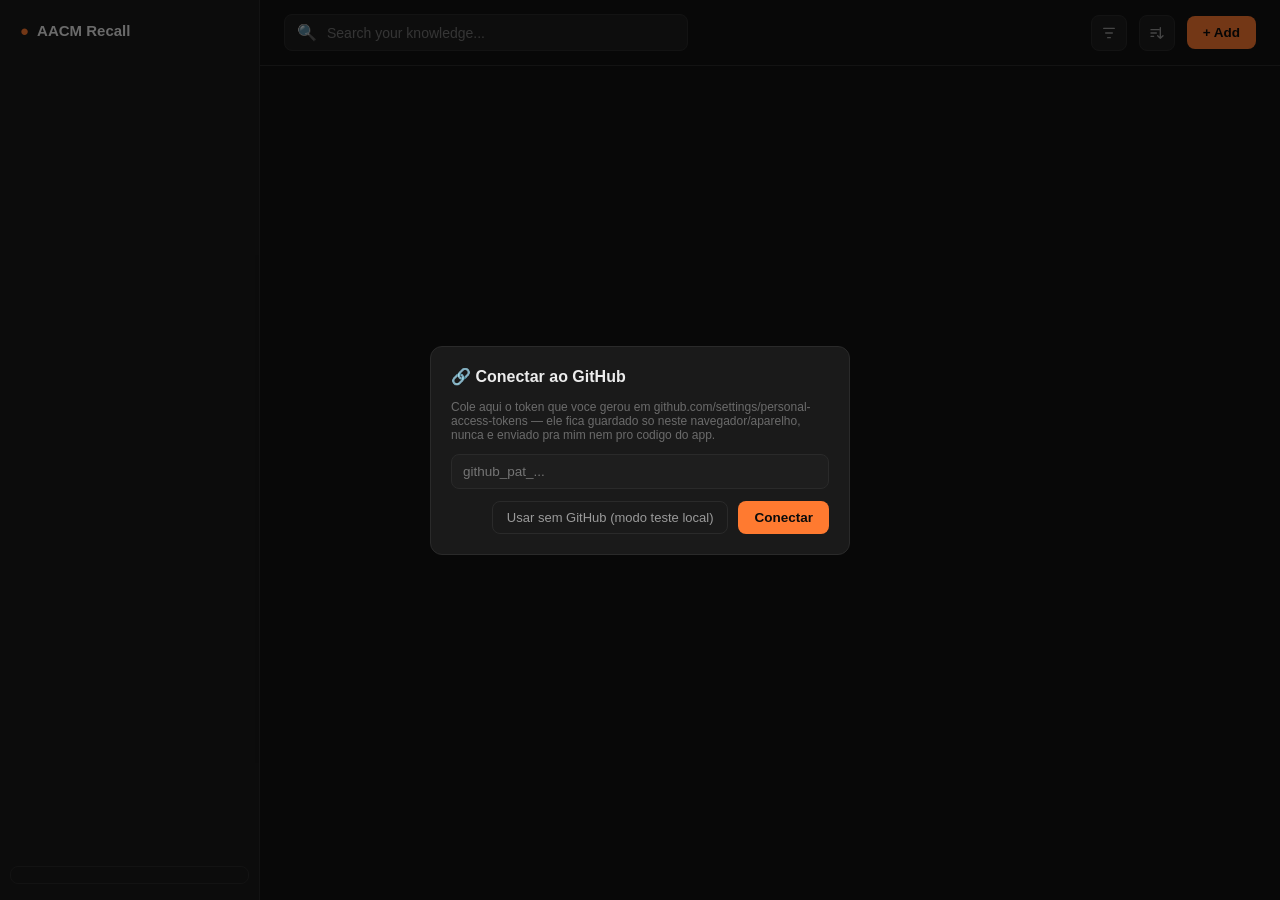
<file: index.html>
<!doctype html>
<html lang="pt-BR">
<head>
  <meta charset="utf-8" />
  <meta name="viewport" content="width=device-width, initial-scale=1, viewport-fit=cover" />
  <title>AACM Recall</title>
  <meta name="theme-color" content="#121212" />
  <link rel="manifest" href="manifest.json" />
  <link rel="stylesheet" href="style.css" />
</head>
<body>
  <div id="app">
    <aside class="sidebar" id="sidebar">
      <a href="#" class="brand" id="brandHome"><span class="dot">●</span> AACM Recall</a>
      <ul class="tag-list" id="tagList"></ul>
      <div class="sidebar-footer">
        <button id="githubStatus" class="github-status"></button>
      </div>
    </aside>

    <div class="main">
      <div class="topbar">
        <div class="search-box">
          <span>🔍</span>
          <input type="text" id="searchInput" placeholder="Search your knowledge..." />
        </div>
        <div class="spacer"></div>
        <button class="icon-btn" id="filterBtn" title="Filtros">
          <svg width="16" height="16" viewBox="0 0 24 24" fill="none" stroke="currentColor" stroke-width="2" stroke-linecap="round" stroke-linejoin="round"><path d="M4 5h16M7 12h10M10 19h4"/></svg>
        </button>
        <button class="icon-btn" id="sortBtn" title="Ordenar">
          <svg width="16" height="16" viewBox="0 0 24 24" fill="none" stroke="currentColor" stroke-width="2" stroke-linecap="round" stroke-linejoin="round"><path d="M3 7h12M3 12h8M3 17h4M17 4v16m0 0 4-4m-4 4-4-4"/></svg>
        </button>
        <button class="btn-add" id="addBtn">+ Add</button>
      </div>

      <div class="content" id="content"></div>
    </div>
  </div>

  <div id="modalRoot"></div>

  <script src="app.js"></script>
</body>
</html>
</file>
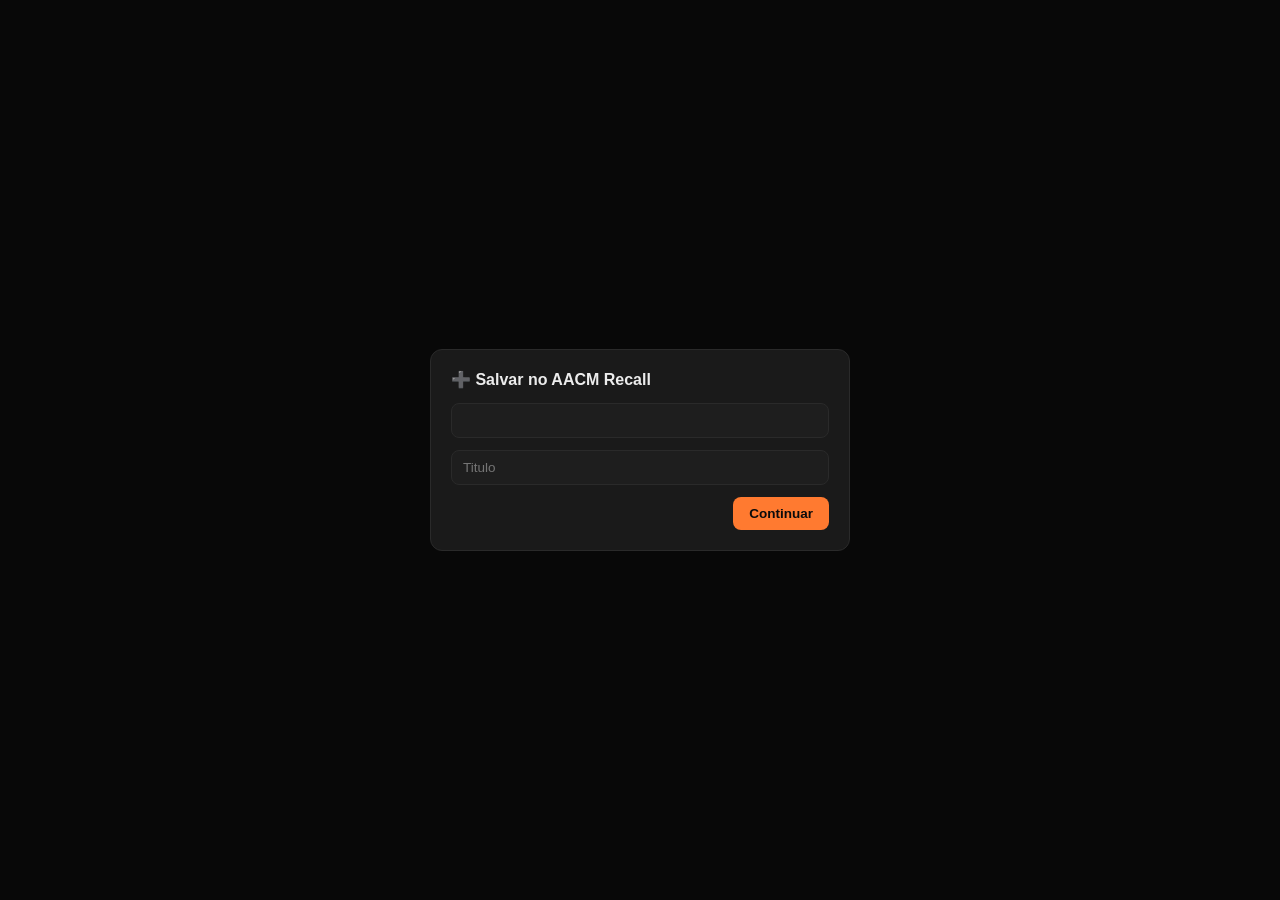
<file: share-target.html>
<!doctype html>
<html lang="pt-BR">
<head>
  <meta charset="utf-8" />
  <meta name="viewport" content="width=device-width, initial-scale=1" />
  <title>Salvar no AACM Recall</title>
  <link rel="stylesheet" href="style.css" />
</head>
<body>
  <!--
    Esta pagina e o "destino" registrado em manifest.json -> share_target.
    Quando voce toca em [Compartilhar] -> [AACM Recall] em qualquer app do
    Android, o sistema abre ESTA pagina com o link (ou texto) na URL, tipo:
      share-target.html?title=...&text=...&url=https://...
    Ela separa o link do texto, mostra a mesma tela de "Salvar" do app
    principal e redireciona para a Home depois.
  -->
  <div id="modalRoot"></div>
  <script>
    const params = new URLSearchParams(location.search);
    const rawUrl = params.get("url") || "";
    const rawText = params.get("text") || "";
    const rawTitle = params.get("title") || "";
    // Alguns apps (ex.: Instagram, X) mandam o link dentro de "text" em vez de "url"
    const urlFromText = (rawText.match(/https?:\/\/\S+/) || [])[0];
    const finalUrl = rawUrl || urlFromText || "";

    document.getElementById("modalRoot").innerHTML = `
      <div class="modal-backdrop">
        <div class="modal">
          <h3>➕ Salvar no AACM Recall</h3>
          <input id="mUrl" value="${finalUrl}" />
          <input id="mTitle" placeholder="Titulo" value="${rawTitle}" />
          <div class="modal-actions">
            <button class="btn-add" id="mGo">Continuar</button>
          </div>
        </div>
      </div>`;

    document.getElementById("mGo").addEventListener("click", () => {
      const q = new URLSearchParams({ url: document.getElementById("mUrl").value, title: document.getElementById("mTitle").value });
      location.href = `index.html?prefill=1&${q.toString()}#add`;
    });
  </script>
</body>
</html>
</file>
<file: style.css>
:root {
  --bg: #121212;
  --bg-panel: #1a1a1a;
  --bg-card: #1e1e1e;
  --bg-hover: #262626;
  --border: #2a2a2a;
  --text: #ececec;
  --text-dim: #9a9a9a;
  --text-faint: #6b6b6b;
  --accent: #ff7a30;
  --accent-text: #0b0b0b;
  --link: #7c9eef;
  --radius: 10px;
}

* { box-sizing: border-box; }

html, body {
  margin: 0;
  height: 100%;
  background: var(--bg);
  color: var(--text);
  font-family: -apple-system, "Segoe UI", Roboto, Inter, Arial, sans-serif;
}

#app {
  display: grid;
  grid-template-columns: 260px 1fr;
  height: 100vh;
}

/* ---------- Sidebar ---------- */
.sidebar {
  background: var(--bg-panel);
  border-right: 1px solid var(--border);
  padding: 16px 10px;
  overflow-y: auto;
  display: flex;
  flex-direction: column;
}
.sidebar-footer { margin-top: auto; padding-top: 14px; }
.github-status {
  width: 100%;
  background: none;
  border: 1px solid var(--border);
  color: var(--text-faint);
  font-size: 12px;
  padding: 8px 10px;
  border-radius: 8px;
  cursor: pointer;
  text-align: left;
}
.github-status:hover { color: var(--text-dim); border-color: #3a3a3a; }

.brand {
  display: flex;
  align-items: center;
  gap: 8px;
  padding: 6px 10px 18px;
  font-weight: 700;
  font-size: 15px;
  color: var(--text);
  text-decoration: none;
  cursor: pointer;
}
.brand:hover { color: var(--accent); }
.brand .dot { color: var(--accent); }

.tag-list { list-style: none; margin: 0; padding: 0; }
.tag-item {
  display: flex;
  justify-content: space-between;
  align-items: center;
  padding: 9px 10px;
  border-radius: 8px;
  cursor: pointer;
  color: var(--text-dim);
  font-size: 13.5px;
  font-weight: 700;
  margin-bottom: 2px;
}
.tag-item:hover { background: var(--bg-hover); color: var(--text); }
.tag-item.active { background: var(--bg-hover); color: var(--text); }
.tag-item .count {
  background: #2d2d2d;
  color: var(--text-dim);
  font-size: 11px;
  font-weight: 600;
  padding: 1px 7px;
  border-radius: 10px;
}

.tag-item-new {
  color: var(--accent);
  margin-top: 6px;
  border-top: 1px solid var(--border);
  padding-top: 12px;
  border-radius: 0;
}
.tag-item-new span { display: flex; align-items: center; gap: 6px; }

/* ---------- Main ---------- */
.main { display: flex; flex-direction: column; min-width: 0; }

.topbar {
  display: flex;
  align-items: center;
  gap: 12px;
  padding: 14px 24px;
  border-bottom: 1px solid var(--border);
}

.search-box {
  flex: 1;
  max-width: 420px;
  display: flex;
  align-items: center;
  gap: 8px;
  background: var(--bg-card);
  border: 1px solid var(--border);
  border-radius: 8px;
  padding: 8px 12px;
  color: var(--text-dim);
}
.search-box input {
  background: none;
  border: none;
  outline: none;
  color: var(--text);
  width: 100%;
  font-size: 14px;
}

.spacer { flex: 1; }

.btn-add {
  background: var(--accent);
  color: var(--accent-text);
  border: none;
  font-weight: 700;
  font-size: 13.5px;
  padding: 9px 16px;
  border-radius: 8px;
  cursor: pointer;
}
.btn-add:hover { filter: brightness(1.08); }

.icon-btn {
  background: var(--bg-card);
  border: 1px solid var(--border);
  color: var(--text-dim);
  width: 36px;
  height: 36px;
  border-radius: 8px;
  display: flex;
  align-items: center;
  justify-content: center;
  cursor: pointer;
}
.icon-btn:hover { color: var(--text); border-color: #3a3a3a; }

/* ---------- Dropdowns (Filter / Sort) ---------- */
.dropdown-panel {
  z-index: 60;
  width: 240px;
  background: var(--bg-panel);
  border: 1px solid var(--border);
  border-radius: 10px;
  padding: 12px;
  box-shadow: 0 10px 30px rgba(0,0,0,.45);
  max-height: 70vh;
  overflow-y: auto;
}
.dropdown-section { padding: 8px 2px; border-bottom: 1px solid var(--border); }
.dropdown-section:last-child { border-bottom: none; }
.dropdown-title { font-size: 11px; text-transform: uppercase; letter-spacing: .04em; color: var(--text-faint); margin-bottom: 8px; }
.dropdown-row { display: flex; align-items: center; gap: 8px; }
.dropdown-row input[type="date"] {
  background: var(--bg-card); border: 1px solid var(--border); color: var(--text);
  border-radius: 6px; padding: 5px 7px; font-size: 12.5px; flex: 1;
}
.dropdown-list { max-height: 160px; overflow-y: auto; display: flex; flex-direction: column; gap: 6px; }
.dropdown-check, .dropdown-radio {
  display: flex; align-items: center; gap: 8px; font-size: 13px; color: var(--text-dim); cursor: pointer; padding: 3px 0;
}
.dropdown-check:hover, .dropdown-radio:hover { color: var(--text); }
.hint { color: var(--text-faint); font-size: 12px; }

/* ---------- Filtro em "gaveta" (Date / Source / Tags) ---------- */
.dropdown-panel-filter { width: 280px; padding: 8px; }

.filter-menu-list { display: flex; flex-direction: column; }
.filter-menu-row {
  display: flex; align-items: center; gap: 10px;
  padding: 11px 10px; border-radius: 8px; cursor: pointer;
  color: var(--text); font-size: 14px; font-weight: 600;
}
.filter-menu-row:hover { background: var(--bg-hover); }
.filter-menu-icon { font-size: 15px; }
.filter-menu-label { flex: 1; }
.filter-menu-count {
  background: #2d2d2d; color: var(--text-dim); font-size: 11px; font-weight: 700;
  padding: 1px 7px; border-radius: 10px;
}
.filter-menu-chevron { color: var(--text-faint); font-size: 16px; }

.filter-sub-header {
  display: flex; align-items: center; gap: 8px;
  font-size: 14.5px; font-weight: 700; color: var(--text);
  padding: 6px 4px 12px;
}
.filter-back {
  background: none; border: none; color: var(--text-dim); cursor: pointer;
  font-size: 18px; line-height: 1; padding: 2px 4px;
}
.filter-back:hover { color: var(--text); }

.filter-search { padding: 0 2px 10px; }
.filter-search input {
  width: 100%; background: var(--bg-card); border: 1px solid var(--border);
  border-radius: 8px; color: var(--text); padding: 8px 10px; font-size: 13.5px;
}

.filter-sub-list { max-height: 280px; padding: 0 2px; gap: 2px; }
.filter-sub-list .dropdown-check {
  padding: 7px 4px; gap: 10px; font-size: 13.5px; border-radius: 6px;
}
.filter-sub-list .dropdown-check:hover { background: var(--bg-hover); }
.dropdown-check-label { flex: 1; overflow: hidden; text-overflow: ellipsis; white-space: nowrap; }
.filter-sub-list input[type="checkbox"] { accent-color: var(--accent); width: 15px; height: 15px; }

.content { flex: 1; overflow-y: auto; padding: 22px 28px 60px; }

.date-heading {
  font-size: 22px;
  font-weight: 700;
  margin: 22px 0 14px;
}
.date-heading:first-child { margin-top: 0; }

.grid {
  display: grid;
  grid-template-columns: repeat(auto-fill, minmax(230px, 1fr));
  gap: 16px;
}

.card {
  background: var(--bg-card);
  border: 1px solid var(--border);
  border-radius: var(--radius);
  overflow: hidden;
  cursor: pointer;
  display: flex;
  flex-direction: column;
}
.card:hover { border-color: #3a3a3a; }

.card-thumb {
  height: 120px;
  background: #0f0f0f center/cover no-repeat;
  display: flex;
  align-items: center;
  justify-content: center;
  font-size: 30px;
  color: var(--text-faint);
}

.card-body { padding: 12px 14px 14px; display: flex; flex-direction: column; gap: 8px; flex: 1; }

.card-title {
  font-size: 14px;
  font-weight: 600;
  line-height: 1.35;
  display: -webkit-box;
  -webkit-line-clamp: 2;
  -webkit-box-orient: vertical;
  overflow: hidden;
}

.card-source {
  display: flex;
  align-items: center;
  gap: 6px;
  font-size: 12px;
  color: var(--text-dim);
}

.tag-chip {
  align-self: flex-start;
  background: #2a2a2a;
  color: var(--text-dim);
  font-size: 11px;
  padding: 3px 9px;
  border-radius: 20px;
  margin-top: auto;
}

.pending-badge {
  background: #3a2e12;
  color: #f2b24b;
  font-size: 10.5px;
  padding: 2px 8px;
  border-radius: 20px;
}

.empty-state {
  color: var(--text-faint);
  padding: 60px 0;
  text-align: center;
  font-size: 14px;
}

/* ---------- Card detail ---------- */
.detail { max-width: 880px; margin: 0 auto; }

.detail-home { margin-bottom: 16px; }

.detail-thumb {
  width: 100%;
  height: 260px;
  border-radius: var(--radius);
  background: #0f0f0f center/cover no-repeat;
  margin-bottom: 18px;
}

.detail-title { font-size: 24px; font-weight: 700; margin: 0; }

.detail-title-row { display: flex; align-items: center; gap: 8px; margin-bottom: 8px; }
.detail-title-row #editTitleBtn { flex-shrink: 0; }
.detail-title-input {
  font-size: 24px; font-weight: 700; font-family: inherit; flex: 1;
  background: var(--bg-card); border: 1px solid var(--border); border-radius: 6px;
  color: var(--text); padding: 2px 8px;
}

.detail-meta {
  display: flex;
  align-items: center;
  gap: 10px;
  flex-wrap: wrap;
  margin-bottom: 18px;
}

.detail-meta a { color: var(--text-dim); font-size: 13px; text-decoration: none; }
.detail-meta a:hover { text-decoration: underline; }

.tag-chip-editable {
  position: relative;
  display: inline-flex;
  align-items: center;
  padding-right: 9px;
}
.tag-actions {
  display: none;
  align-items: center;
  gap: 5px;
  margin-left: 7px;
}
.tag-chip-editable:hover .tag-actions { display: inline-flex; }
.tag-action-btn {
  background: none;
  border: none;
  color: var(--text-faint);
  cursor: pointer;
  padding: 2px;
  display: flex;
}
.tag-action-btn:hover { color: var(--text); }
.tag-chip-add {
  background: var(--bg-hover);
  border: 1.5px solid var(--accent);
  color: var(--accent);
  cursor: pointer;
  width: 26px;
  height: 26px;
  border-radius: 50%;
  display: inline-flex;
  align-items: center;
  justify-content: center;
}
.tag-chip-add:hover { background: var(--accent); color: var(--accent-text); }

.tabs {
  display: flex;
  gap: 4px;
  border-bottom: 1px solid var(--border);
  margin-bottom: 20px;
}
.tab {
  padding: 10px 16px;
  font-size: 13.5px;
  color: var(--text-dim);
  cursor: pointer;
  border-bottom: 2px solid transparent;
}
.tab.active { color: var(--text); border-bottom-color: var(--accent); }

.prose { font-size: 14.5px; line-height: 1.7; color: #e3e3e3; }
.prose h2 { font-size: 18px; margin: 22px 0 10px; }
.prose h3 { font-size: 15.5px; margin: 18px 0 8px; color: var(--text-dim); }
.prose ul { padding-left: 20px; margin: 8px 0; }
.prose li { margin-bottom: 6px; }
.prose a { color: var(--link); text-decoration: none; }
.prose a:hover { text-decoration: underline; }
.prose .wikilink { color: var(--link); cursor: default; }
a.wikilink { cursor: pointer; }
.prose em { color: var(--text-faint); font-style: italic; }

.wikilink-pop {
  position: fixed;
  z-index: 70;
  width: 240px;
  background: var(--bg-panel);
  border: 1px solid var(--border);
  border-radius: 10px;
  padding: 12px 14px;
  box-shadow: 0 10px 30px rgba(0,0,0,.5);
}
.wikilink-pop-title { font-weight: 700; font-size: 13.5px; color: var(--text); margin-bottom: 6px; }
.wikilink-pop-sub { font-size: 11.5px; color: var(--text-faint); text-transform: none; margin-bottom: 4px; }
.wikilink-pop-list { margin: 0; padding-left: 16px; display: flex; flex-direction: column; gap: 3px; }
.wikilink-pop-list li { font-size: 12.5px; color: var(--text-dim); cursor: pointer; }
.wikilink-pop-list li:hover { color: var(--link); text-decoration: underline; }
.wikilink-pop-more { font-size: 11.5px; color: var(--text-faint); margin-top: 4px; }

.panel-toolbar { position: relative; display: flex; align-items: center; gap: 12px; margin-bottom: 12px; min-height: 34px; }
/* Fora do fluxo do layout de proposito: o texto muda sozinho (Salvando...,
   Sincronizado...) e, se ficasse no fluxo normal, cada mudanca empurraria
   o conteudo abaixo e o navegador "pulava" o scroll pra acompanhar. */
.saved-hint {
  position: absolute;
  left: 220px;
  top: 50%;
  transform: translateY(-50%);
  color: #7fd17f;
  font-size: 12.5px;
  max-width: calc(100% - 220px);
}

.btn-danger { color: #e77; border-color: #5a2e2e; }
.btn-danger:hover { color: #ff8a8a; border-color: #8a3a3a; }

.edit-toolbar { display: flex; align-items: center; gap: 8px; margin-bottom: 8px; }
.edit-toolbar .spacer { flex: 1; }
.edit-toolbar button {
  background: var(--bg-card);
  border: 1px solid var(--border);
  color: var(--text-dim);
  padding: 6px 12px;
  border-radius: 6px;
  cursor: pointer;
  font-size: 13px;
}
.edit-toolbar button:hover { color: var(--text); border-color: #3a3a3a; }
.edit-toolbar #wikilinkBtn { font-family: ui-monospace, monospace; }
.edit-toolbar .btn-add { padding: 6px 14px; }

.prose mark { background: #f5d93b; color: #1a1a0a; padding: 0 3px; border-radius: 3px; }

#contentArea {
  width: 100%;
  min-height: 260px;
  background: var(--bg-card);
  border: 1px solid var(--border);
  border-radius: 8px;
  color: var(--text);
  font-size: 14px;
  padding: 12px;
  resize: vertical;
  font-family: inherit;
  line-height: 1.6;
}

.attachments { display: flex; flex-wrap: wrap; gap: 10px; margin-top: 12px; }
.attachment-chip {
  background: var(--bg-card);
  border: 1px solid var(--border);
  padding: 8px 12px;
  border-radius: 8px;
  font-size: 13px;
  color: var(--text-dim);
  text-decoration: none;
}

.connections-list { display: flex; flex-direction: column; gap: 6px; }
.connections-list a { color: var(--text); font-size: 14px; text-decoration: none; }
.connections-list a:hover { color: var(--accent); }

/* ---------- Ask (chat Gemini) ---------- */
.ask-setup p { color: var(--text-dim); font-size: 13.5px; line-height: 1.6; }
.ask-setup input {
  width: 100%; background: var(--bg-card); border: 1px solid var(--border);
  border-radius: 8px; color: var(--text); padding: 9px 11px; font-size: 13.5px; margin: 8px 0;
}
.ask-scope { display: flex; gap: 18px; margin-bottom: 14px; font-size: 13px; color: var(--text-dim); }
.ask-scope label { display: flex; align-items: center; gap: 6px; cursor: pointer; }

.ask-messages {
  display: flex; flex-direction: column; gap: 10px;
  min-height: 160px; max-height: 360px; overflow-y: auto;
  padding: 4px 2px 14px;
}
.chat-msg { max-width: 85%; padding: 9px 13px; border-radius: 12px; font-size: 13.5px; line-height: 1.55; white-space: pre-wrap; }
.chat-msg-user { align-self: flex-end; background: var(--accent); color: var(--accent-text); }
.chat-msg-assistant { align-self: flex-start; background: var(--bg-card); border: 1px solid var(--border); color: var(--text); }

.ask-add-notebook {
  display: block; margin-top: 8px; background: none; border: 1px solid var(--border);
  color: var(--text-dim); padding: 5px 10px; border-radius: 6px; cursor: pointer; font-size: 12px;
}
.ask-add-notebook:hover { color: var(--text); border-color: #3a3a3a; }
.ask-add-notebook:disabled { opacity: 0.7; cursor: default; }

.ask-input-row { display: flex; gap: 8px; }
.ask-input-row input {
  flex: 1; background: var(--bg-card); border: 1px solid var(--border); color: var(--text);
  border-radius: 8px; padding: 9px 12px; font-size: 13.5px;
}

/* ---------- Modal ---------- */
.modal-backdrop {
  position: fixed; inset: 0; background: rgba(0,0,0,.55);
  display: flex; align-items: center; justify-content: center; z-index: 50;
}
.modal {
  background: var(--bg-panel);
  border: 1px solid var(--border);
  border-radius: 12px;
  width: 420px;
  max-width: calc(100vw - 32px);
  padding: 20px;
}
.modal h3 { margin: 0 0 14px; font-size: 16px; }
.modal input, .modal select, .modal textarea {
  width: 100%;
  background: var(--bg-card);
  border: 1px solid var(--border);
  border-radius: 8px;
  color: var(--text);
  padding: 9px 11px;
  font-size: 13.5px;
  margin-bottom: 12px;
  font-family: inherit;
}
.modal-actions { display: flex; justify-content: flex-end; gap: 10px; }
.btn-ghost {
  background: none; border: 1px solid var(--border); color: var(--text-dim);
  padding: 8px 14px; border-radius: 8px; cursor: pointer; font-size: 13px;
}

@media (max-width: 760px) {
  #app { grid-template-columns: 1fr; }
  .sidebar { display: none; }
  .sidebar.open { display: block; position: fixed; inset: 0; z-index: 40; width: 100%; }
  .content { padding: 16px; }
}
</file>
